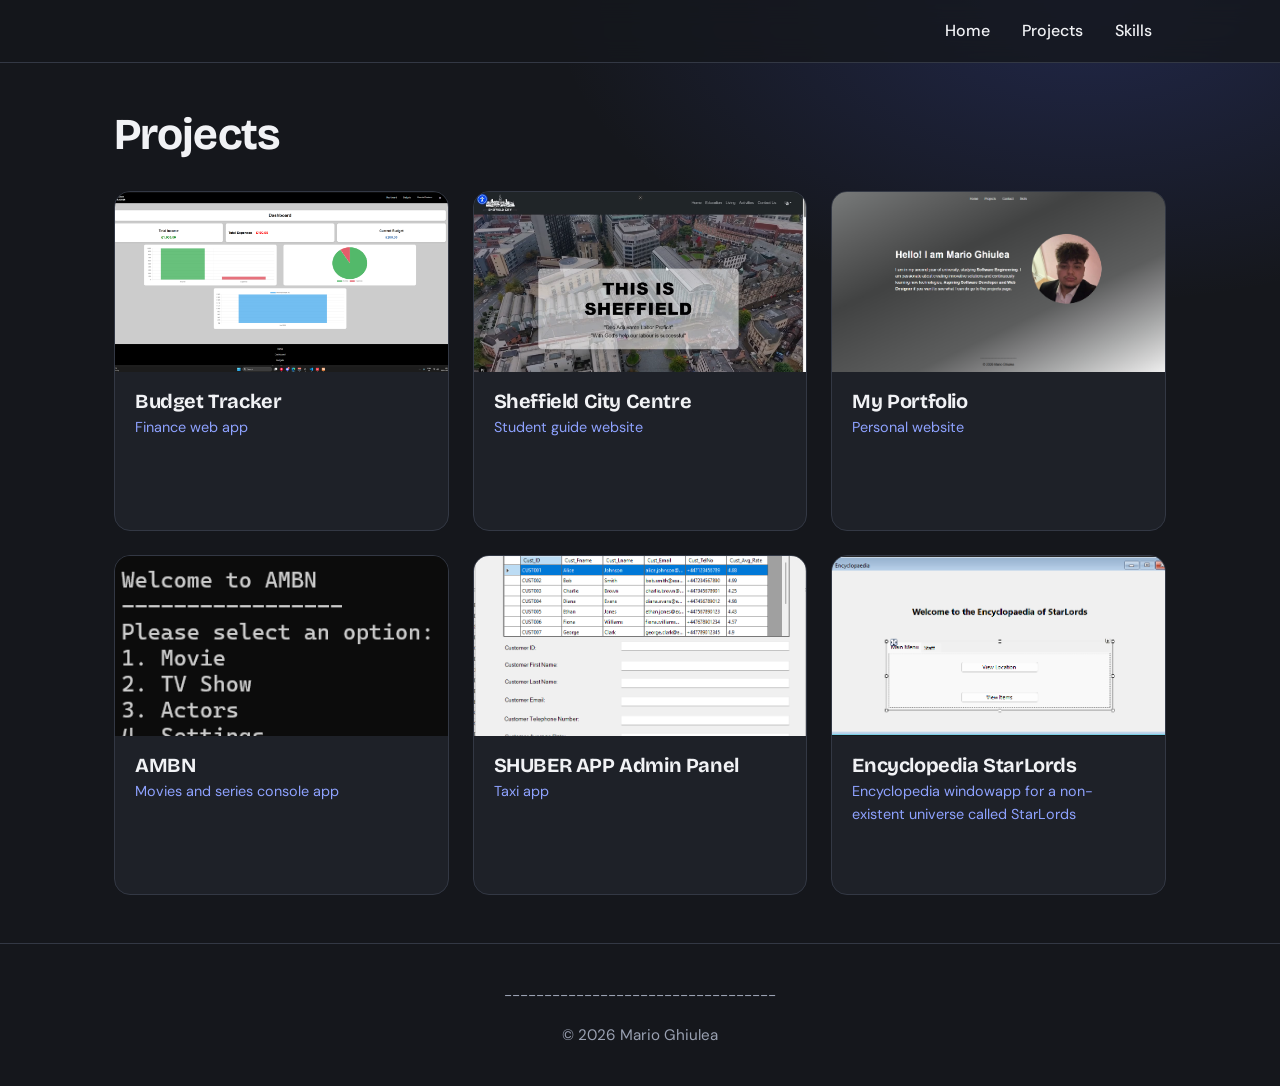
<file: projects.html>
<!DOCTYPE html>
<html lang="en">
<head>
    <meta charset="UTF-8">
    <meta name="viewport" content="width=device-width, initial-scale=1">
    <title>Personal Page</title>
    <link rel="stylesheet" href="style.css">
</head>
<body>
    <div id="navbar"></div>

    <main class="project-section">
        <h1 class="project-heading">Projects</h1>
        <div class="project-grid" id="project-grid"></div>
    </main>

    <div id="footer"></div>

    <script src="ft.js"></script>
    <script src="navbar.js"></script>
    <script src="projects.js"></script>
</body>
</html>
</file>
<file: style.css>
@import url("https://fonts.googleapis.com/css2?family=Bricolage+Grotesque:opsz,wght@12..96,500;12..96,700;12..96,800&family=DM+Sans:wght@400;500;700&display=swap");

/* ---------- Tokens ---------- */
:root {
  --bg: #15171c;
  --surface: #1e2128;
  --surface-2: #272b34;
  --line: #333844;
  --text: #f1f2f5;
  --muted: #9aa1b2;
  --accent: #8ea2ff;
  --accent-2: #3fe0e8;
  --gradient: linear-gradient(135deg, #4b61ea, #29e7ee);
  --radius: 16px;
  --heading: "Bricolage Grotesque", "Segoe UI", Arial, sans-serif;
  --body: "DM Sans", "Segoe UI", Arial, sans-serif;
}

/* ---------- Base ---------- */
*,
*::before,
*::after {
  box-sizing: border-box;
}

html {
  scroll-behavior: smooth;
}

body {
  margin: 0;
  min-height: 100vh;
  display: flex;
  flex-direction: column;
  font-family: var(--body);
  font-size: 1rem;
  line-height: 1.6;
  color: var(--text);
  background-color: var(--bg);
  background-image: radial-gradient(
    ellipse 60% 40% at 85% 0%,
    rgba(75, 97, 234, 0.22),
    transparent 70%
  );
  background-repeat: no-repeat;
}

h1,
h2,
h3 {
  font-family: var(--heading);
  line-height: 1.1;
  letter-spacing: -0.02em;
  margin: 0 0 1rem;
}

a {
  color: var(--accent);
  text-decoration: none;
}

a:hover {
  text-decoration: underline;
}

:focus-visible {
  outline: 2px solid var(--accent-2);
  outline-offset: 3px;
  border-radius: 6px;
}

/* ---------- Navbar (inside #navbar) ---------- */
#navbar {
  position: sticky;
  top: 0;
  z-index: 100;
  background: rgba(21, 23, 28, 0.8);
  backdrop-filter: blur(12px);
  -webkit-backdrop-filter: blur(12px);
  border-bottom: 1px solid var(--line);
}

#navbar ul {
  display: flex;
  justify-content: flex-end;
  gap: 0.25rem;
  list-style: none;
  margin: 0 auto;
  padding: 0.5rem 1.5rem;
  max-width: 1100px;
}

#navbar ul li a {
  position: relative;
  display: block;
  padding: 10px 14px;
  color: var(--text);
  font-size: 1rem;
  font-weight: 500;
  text-decoration: none;
}

#navbar ul li a::after {
  content: "";
  position: absolute;
  left: 14px;
  bottom: 4px;
  width: 0;
  height: 2px;
  background: var(--gradient);
  transition: width 0.3s ease;
}

#navbar ul li a:hover::after,
#navbar ul li a:focus-visible::after {
  width: calc(100% - 28px);
}

/* ---------- Intro / hero ---------- */
.intro {
  display: flex;
  align-items: center;
  justify-content: space-between;
  gap: 4rem;
  width: 100%;
  max-width: 1100px;
  margin: auto;
  padding: 4rem 1.5rem;
}

.intro .text {
  flex: 1;
}

.intro h1 {
  font-size: clamp(2.75rem, 7vw, 5rem);
  font-weight: 800;
  margin-bottom: 1.25rem;
}

.intro p {
  max-width: 34rem;
  font-size: 1.2rem;
  color: var(--muted);
}

/* Profile photo with gradient ring */
.profile-link {
  display: block;
  flex-shrink: 0;
  padding: 6px;
  border-radius: 50%;
  background: var(--gradient);
  transition: transform 0.4s ease, box-shadow 0.4s ease;
}

.profile-link:hover {
  transform: scale(1.04);
  box-shadow: 0 0 40px rgba(63, 224, 232, 0.35);
}

.intro img {
  display: block;
  width: 340px;
  height: 340px;
  object-fit: cover;
  border-radius: 50%;
  border: 6px solid var(--bg);
}

/* ---------- Projects ---------- */
.project-section {
  width: 100%;
  max-width: 1100px;
  margin: 3rem auto;
  padding: 0 1.5rem;
}

.project-heading {
  font-size: clamp(2rem, 4vw, 2.75rem);
  margin-bottom: 2rem;
}

.project-grid {
  display: grid;
  grid-template-columns: repeat(3, 1fr);
  gap: 1.5rem;
}

.flip-card {
  height: 340px;
  perspective: 1000px;
  cursor: pointer;
}

.flip-inner {
  position: relative;
  width: 100%;
  height: 100%;
  transition: transform 0.6s;
  transform-style: preserve-3d;
}

.flip-card.flipped .flip-inner {
  transform: rotateY(180deg);
}

.flip-front,
.flip-back {
  position: absolute;
  inset: 0;
  display: flex;
  flex-direction: column;
  overflow: hidden;
  background: var(--surface);
  border: 1px solid var(--line);
  border-radius: var(--radius);
  backface-visibility: hidden;
  -webkit-backface-visibility: hidden;
  transition: border-color 0.3s ease;
}

.flip-card:hover .flip-front,
.flip-card:hover .flip-back {
  border-color: var(--accent);
}

.flip-back {
  transform: rotateY(180deg);
}

.flip-image {
  width: 100%;
  height: 180px;
  object-fit: cover;
}

.flip-body {
  padding: 1.1rem 1.25rem;
  overflow-y: auto;
}

.project-title {
  margin: 0 0 0.25rem;
  font-size: 1.25rem;
}

.project-type {
  margin: 0;
  font-size: 0.9rem;
  color: var(--accent);
}

.project-text {
  margin: 0;
  font-size: 0.95rem;
  color: var(--muted);
}

/* ---------- Contact ---------- */
.contact-card {
  display: flex;
  align-items: center;
  justify-content: space-between;
  gap: 3rem;
  width: calc(100% - 3rem);
  max-width: 1100px;
  margin: auto;
  padding: 2.5rem;
  background: var(--surface);
  border: 1px solid var(--line);
  border-radius: 24px;
}

.contact-info {
  flex: 1;
}

.contact-info h2 {
  margin-top: 0;
  font-size: clamp(2rem, 4vw, 2.75rem);
}

.contact-info p {
  margin: 0 0 0.75rem;
  font-size: 1.15rem;
  color: var(--muted);
}

.contact-info a {
  color: var(--accent);
  font-weight: 700;
  font-size: inherit;
}

.contact-info a:hover {
  text-decoration: underline;
}

.contact-image {
  width: 260px;
  max-width: 100%;
  border-radius: var(--radius);
}

/* ---------- Footer ---------- */
#footer {
  margin-top: auto;
  padding: 1.5rem;
  text-align: center;
  color: var(--muted);
  font-size: 0.95rem;
  border-top: 1px solid var(--line);
}

/* ---------- Tablet ---------- */
@media (max-width: 900px) {
  .project-grid {
    grid-template-columns: repeat(2, 1fr);
  }

  .intro img {
    width: 280px;
    height: 280px;
  }
}

/* ---------- Mobile ---------- */
@media (max-width: 600px) {
  #navbar ul {
    flex-wrap: wrap;
    justify-content: center;
    padding: 0.5rem;
  }

  #navbar ul li a {
    padding: 8px 10px;
    font-size: 0.95rem;
  }

  #navbar ul li a::after {
    left: 10px;
  }

  #navbar ul li a:hover::after,
  #navbar ul li a:focus-visible::after {
    width: calc(100% - 20px);
  }

  .intro {
    flex-direction: column;
    text-align: center;
    gap: 2rem;
    padding: 2.5rem 1rem;
  }

  .intro p {
    margin: 0 auto;
    font-size: 1.1rem;
  }

  .intro img {
    width: 240px;
    height: 240px;
  }

  .project-grid {
    grid-template-columns: 1fr;
  }

  .contact-card {
    flex-direction: column;
    text-align: center;
    gap: 1.5rem;
    padding: 1.75rem 1.25rem;
  }

  .contact-image {
    width: 200px;
  }
}

/* ---------- Reduced motion ---------- */
@media (prefers-reduced-motion: reduce) {
  *,
  *::before,
  *::after {
    transition: none !important;
    scroll-behavior: auto !important;
  }
}

/* ---------- Skills ---------- */
.skills-overview {
  width: 100%;
  max-width: 1100px;
  margin: 2rem auto 0;
  padding: 0 1.5rem;
}

.skills-overview .project-heading {
  margin-bottom: 1.25rem;
}

.skill-chips {
  display: flex;
  flex-wrap: wrap;
  gap: 0.6rem;
}

.skill-chips a {
  padding: 0.45rem 1rem;
  color: var(--text);
  font-weight: 500;
  background: var(--surface);
  border: 1px solid var(--line);
  border-radius: 999px;
  text-decoration: none;
  transition: border-color 0.3s ease, color 0.3s ease;
}

.skill-chips a:hover {
  color: var(--accent);
  border-color: var(--accent);
  text-decoration: none;
}

/* ---------- Skill sections ---------- */
.skill {
  display: grid;
  grid-template-columns: 1.2fr 1fr;
  align-items: center;
  gap: 3rem;
  width: 100%;
  max-width: 1100px;
  margin: 0 auto;
  padding: 3rem 1.5rem;
  border-bottom: 1px solid var(--line);
  scroll-margin-top: 4rem;
}

/* alternate: image on the left for every second skill */
.skill:nth-of-type(even) .img-placeholder {
  order: -1;
}

.skill-text h2 {
  font-size: clamp(1.75rem, 3.5vw, 2.5rem);
}

.skill-text p,
.skill-text li {
  color: var(--muted);
}

.skill-text li {
  margin-bottom: 0.6rem;
}

.skill-text strong {
  color: var(--text);
}

.skill-text code {
  padding: 0.1rem 0.4rem;
  color: var(--accent-2);
  background: var(--surface-2);
  border-radius: 6px;
}

/* image box: fixed shape, so every image is the same size */
.img-placeholder {
  width: 100%;
  max-width: 420px;
  height: 260px;
  margin: 0 auto;
  overflow: hidden;
  background: var(--surface);
  border: 1px solid var(--line);
  border-radius: var(--radius);
}

.img-placeholder img {
  display: block;
  width: 100%;
  height: 100%;
  object-fit: cover;
  object-position: top;   /* keeps the top of website screenshots */
}


@media (max-width: 800px) {
  .skill {
    grid-template-columns: 1fr;
    gap: 1.5rem;
    padding: 2rem 1.25rem;
  }

  .skill:nth-of-type(even) .img-placeholder {
    order: 0;           /* text first, image below on phones */
  }

  .img-placeholder {
    height: 220px;
  }
}
</file>
